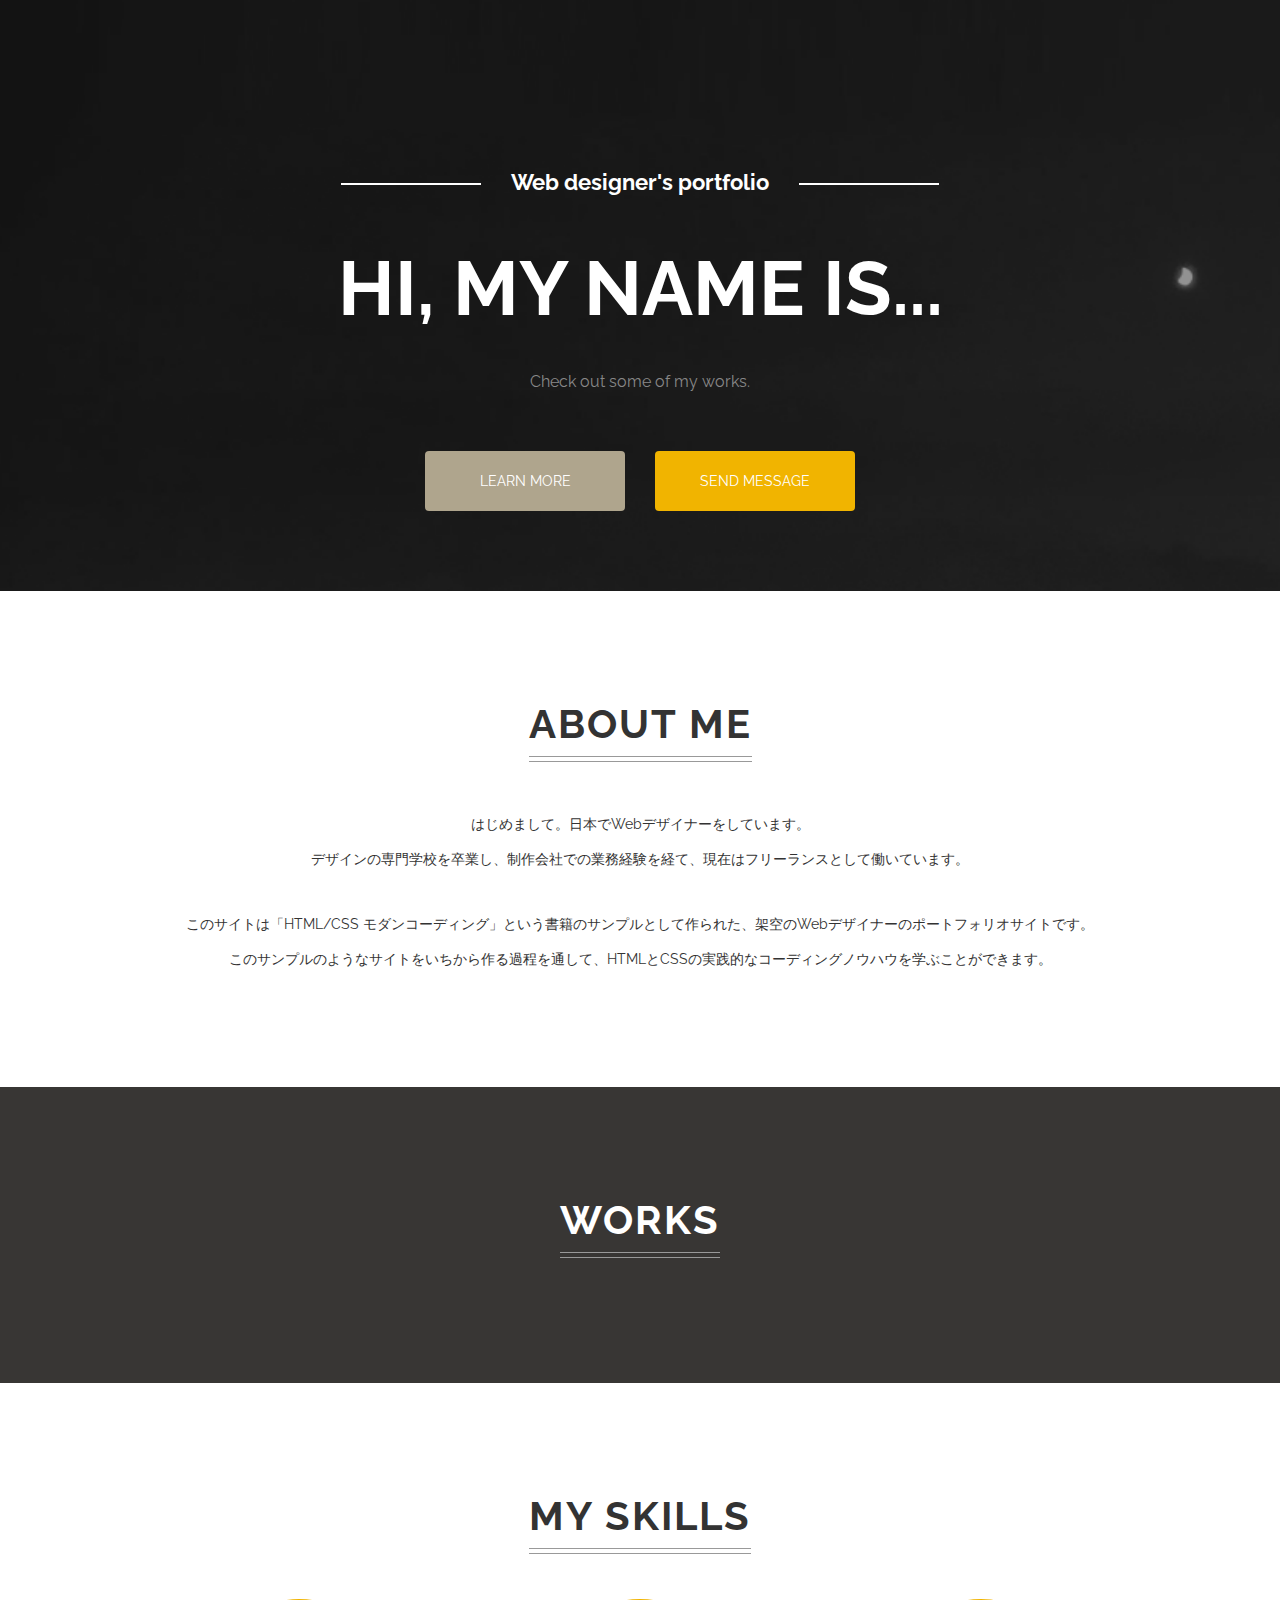
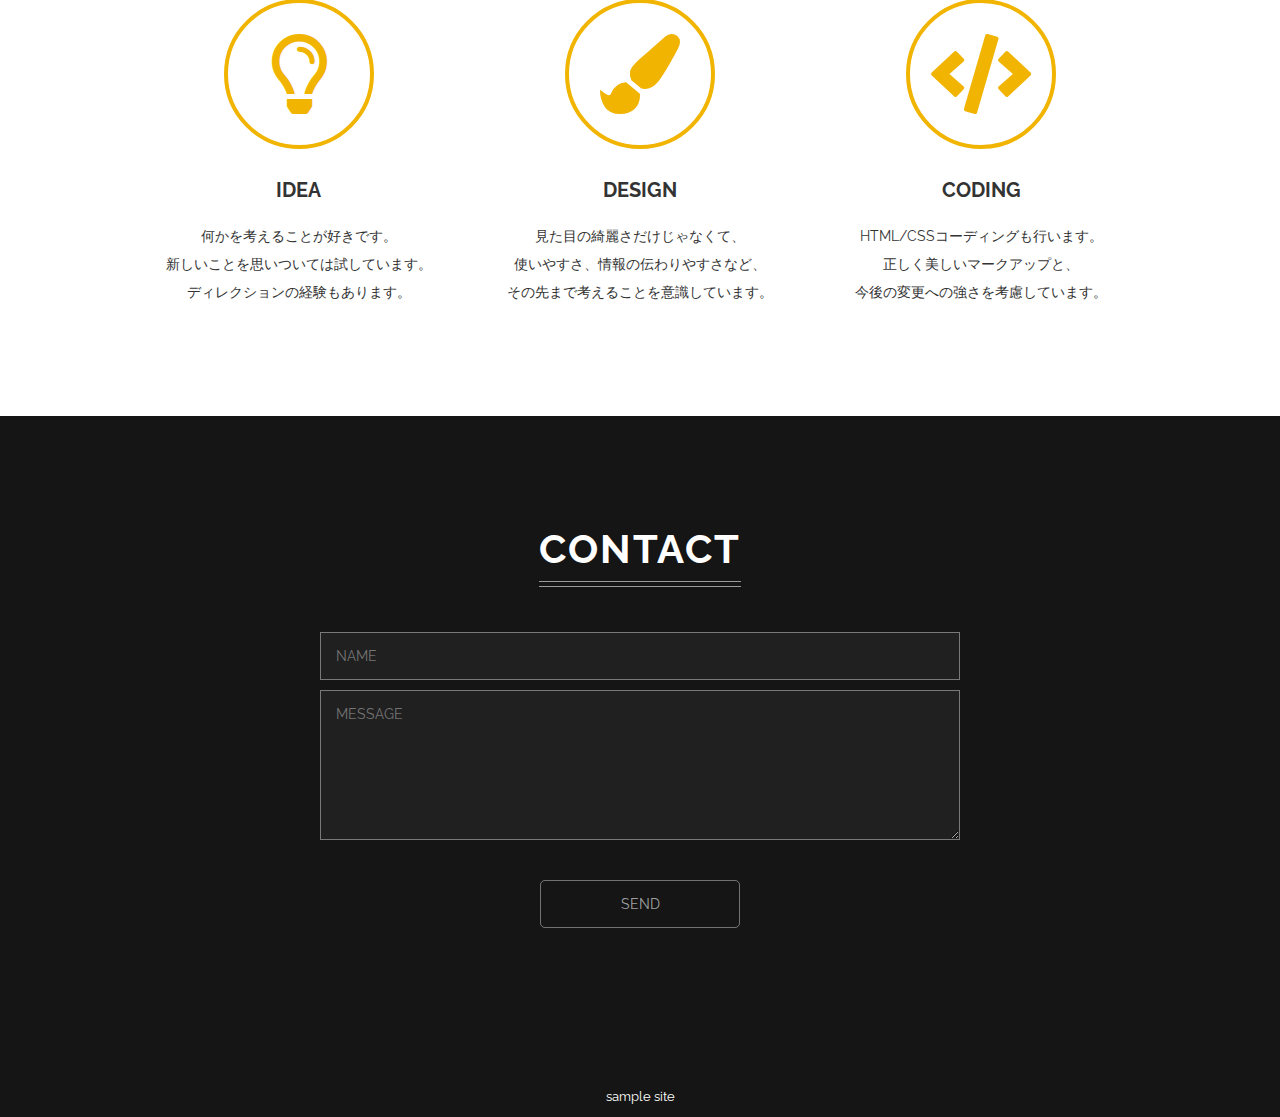
<file: single/index.html>
<!DOCTYPE html>
<html lang="ja">
<head>
  <meta charset="utf-8">
  <meta name="viewport" content="width=device-width, initial-scale=1">
  <title>シングルページレイアウト</title>
  <link href="https://fonts.googleapis.com/css2?family=Raleway:wght@400;700&display=swap" rel="stylesheet">
  <link rel="stylesheet" href="https://use.fontawesome.com/releases/v5.14.0/css/all.css">
  <link rel="stylesheet" href="css/reset.css">
  <link rel="stylesheet" href="css/style.css">
</head>
<body>
  <header>
    <h1 class="site-title">
      <span class="site-title-sub">Web designer's portfolio</span>
      HI, MY NAME IS...
    </h1>
    <p class="site-description">Check out some of my works.</p>
    <nav class="nav-global">
      <ul>
        <li>
          <a href="#about">LEARN MORE</a>
        </li>
        <li>
          <a href="#contact">SEND MESSAGE</a>
        </li>
      </ul>
    </nav>
  </header>
  <section class="l-about" id="about">
    <h2 class="section-title">ABOUT ME</h2>
    <p class="section-text">はじめまして。日本でWebデザイナーをしています。<br>
    デザインの専門学校を卒業し、制作会社での業務経験を経て、現在はフリーランスとして働いています。</p>
    <p class="section-text">このサイトは「HTML/CSS モダンコーディング」という書籍のサンプルとして作られた、架空のWebデザイナーのポートフォリオサイトです。<br>
    このサンプルのようなサイトをいちから作る過程を通して、HTMLとCSSの実践的なコーディングノウハウを学ぶことができます。</p>
  </section>
  <section class="l-works">
    <h2 class="section-title">WORKS</h2>
  </section>
  <section class="l-skills">
    <h2 class="section-title">MY SKILLS</h2>
    <ul class="skill-list">
      <li>
        <i class="far fa-lightbulb skill-icon skill-icon-reverse"></i>
        <h3 class="skill-title">IDEA</h3>
        <p class="skill-description">何かを考えることが好きです。<br>
        新しいことを思いついては試しています。<br>
        ディレクションの経験もあります。</p>
      </li>
      <li>
        <i class="fas fa-paint-brush skill-icon"></i>
        <h3 class="skill-title">DESIGN</h3>
        <p class="skill-description">見た目の綺麗さだけじゃなくて、<br>
        使いやすさ、情報の伝わりやすさなど、<br>
        その先まで考えることを意識しています。</p>
      </li>
      <li>
        <i class="fas fa-code skill-icon"></i>
        <h3 class="skill-title">CODING</h3>
        <p class="skill-description">HTML/CSSコーディングも行います。<br>
        正しく美しいマークアップと、<br>
        今後の変更への強さを考慮しています。</p>
      </li>
    </ul>
  </section>
  <section class="l-contact" id="contact">
    <h2 class="section-title">CONTACT</h2>
    <form class="contact-form" action="" method="POST">
      <input type="text" name="name" placeholder="NAME">
      <textarea name="message" placeholder="MESSAGE"></textarea>
      <input type="submit" value="SEND">
    </form>
  </section>
  <footer>
    sample site
  </footer>
</body>
</html>
</file>
<file: single/css/style.css>
html {
  font-size: 62.5%;
}

*,
*::before,
*::after {
  box-sizing: border-box;
}

h1, h2, h3, p, ul, ol, figure {
  margin: 0;
}

ul, ol {
  list-style: none;
  padding: 0;
}

body {
  background: #151515 url(../images/bg.png) no-repeat fixed left bottom;
  background-size: cover;
  color: #fff;
  font-family: Raleway, "Hiragino Kaku Gothic ProN", Meiryo, sans-serif;
  font-size: 1.4rem;
  text-align: center;
}

header {
  padding: 170px 0 80px;
}

.site-title {
  font-size: 7.6rem;
  margin: 0 0 40px;
}

.site-title-sub {
  display: block;
  font-size: 2.2rem;
  margin: 0 0 50px;
}

.site-title-sub::before,
.site-title-sub::after {
  background-color: #fff;
  content: '';
  display: inline-block;
  height: 2px;
  vertical-align: middle;
  width: 140px;
}

.site-title-sub::before {
  margin: 0 30px 0 0;
}

.site-title-sub::after {
  margin: 0 0 0 30px;
}

.site-description {
  color: #888;
  font-size: 1.6rem;
  margin: 0 0 60px;
}

.nav-global ul {
  display: flex;
  justify-content: center;
}

.nav-global li {
  height: 60px;
  width: 200px;
}

.nav-global li:not(:last-child) {
  margin: 0 30px 0 0;
}

.nav-global a {
  color: #fff;
  border-radius: 4px;
  display: block;
  height: 100%;
  line-height: 60px;
  text-decoration: none;
}

.nav-global a:hover {
  opacity: .9;
}

.nav-global li:nth-child(1) a {
  background-color: #afa58d;
}

.nav-global li:nth-child(2) a {
  background-color: #f1b400;
}

.l-about {
  background-color: #fff;
  color: #333;
  padding: 110px 30px;
}

.section-title {
  display: inline-block;
  font-size: 4rem;
  letter-spacing: 2px;
  margin: 0 0 45px;
  padding: 0 0 15px;
  position: relative;
}

.section-title::before,
.section-title::after {
  border-bottom: solid 1px #999;
  bottom: 0;
  content: '';
  left: 0;
  position: absolute;
  right: 0;
}

.section-title::before {
  bottom: 5px;
}

.section-text {
  line-height: 2.5;
}

.section-text:not(:last-child) {
  margin: 0 0 30px;
}

.l-works {
  background-color: #383634;
  padding: 110px 0 80px;
}

.l-skills {
  background-color: #fff;
  color: #333;
  padding: 110px 0;
}

.skill-list {
  display: flex;
  margin: 0 auto;
  width: 80%;
}

.skill-list li {
  width: calc(100% / 3);
}

.skill-icon {
  border: solid 4px #f1b400;
  border-radius: 50%;
  color: #f1b400;
  font-size: 8rem;
  height: 150px;
  line-height: 142px;
  margin: 0 0 30px;
  width: 150px;
}

.skill-icon-reverse {
  transform: scaleX(-1);
}

.skill-title {
  font-size: 2rem;
  margin: 0 0 20px;
}

.skill-description {
  line-height: 2;
}

.l-contact {
  padding: 110px 0 150px;
}

.contact-form {
  margin: 0 auto;
  width: 50%;
}

.contact-form input[type=text],
.contact-form textarea {
  background-color: rgba(255, 255, 255, .05);
  border: 1px solid rgba(255, 255, 255, .4);
  border-radius: 0;
  color: #fff;
  display: block;
  padding: 15px;
  outline: none;
  width: 100%;
}

.contact-form input[type=text]:focus,
.contact-form textarea:focus {
  box-shadow: 0 0 8px rgba(255, 255, 255, .5) inset;
}

.contact-form input[type=text] {
  margin: 0 0 10px;
}

.contact-form textarea {
  height: 150px;
  margin: 0 0 40px;
}

.contact-form input[type=submit] {
  background-color: transparent;
  border: 1px solid rgba(255, 255, 255, .4);
  border-radius: 5px;
  color: rgba(255, 255, 255, .6);
  cursor: pointer;
  display: block;
  margin: 0 auto 0;
  padding: 15px;
  width: 200px;
}

.contact-form input[type=submit]:hover {
  background-color: rgba(255, 255, 255, .05);
}

footer {
  font-size: 1.3rem;
  padding: 12px 0;
}

@media (max-width:600px) {

}
</file>
